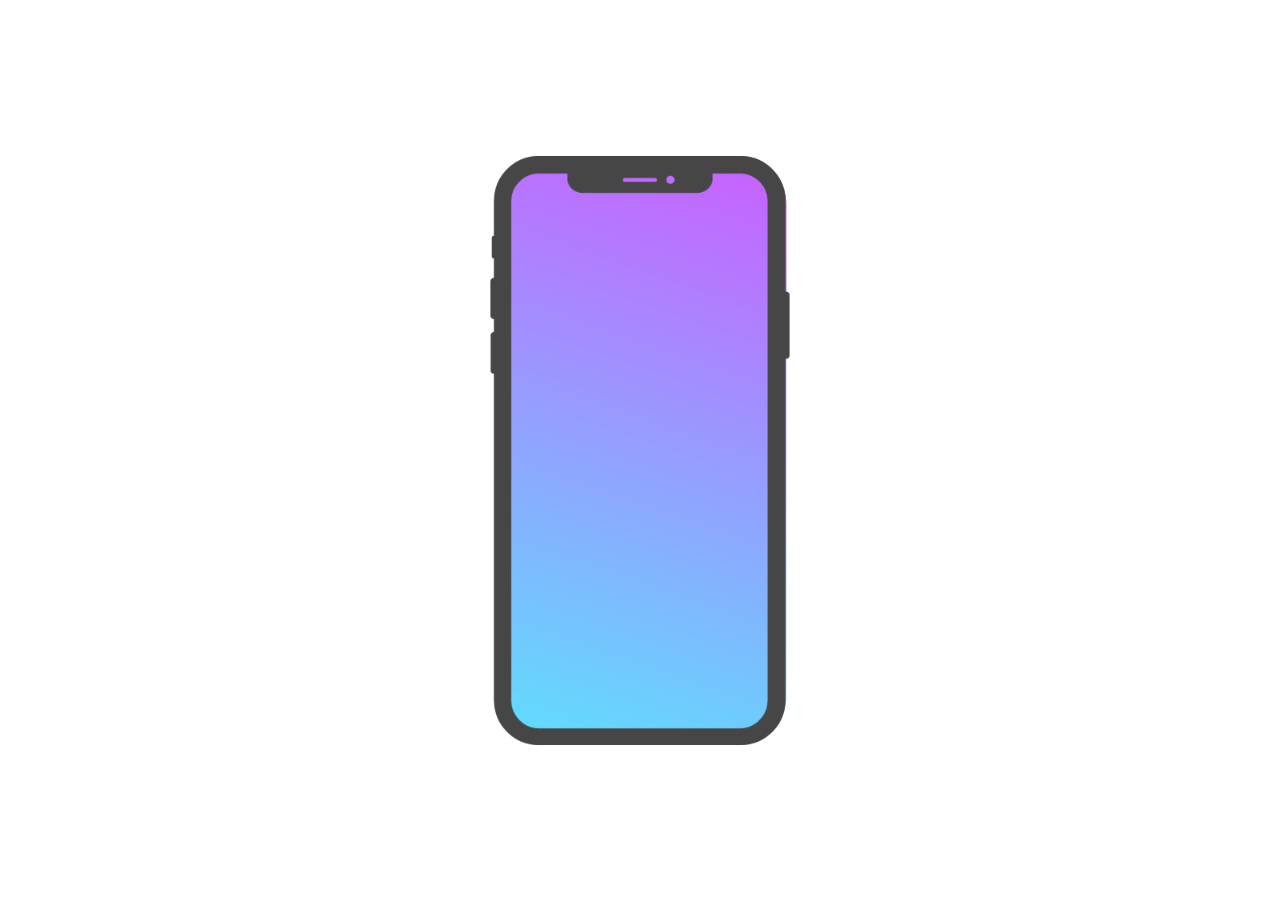
<file: mobileBankingApp/index.html>
<!DOCTYPE html>
<html lang="en">

<head>
    <meta charset="UTF-8">
    <meta http-equiv="X-UA-Compatible" content="IE=edge">
    <meta name="viewport" content="width=device-width, initial-scale=1.0">
    <title>Unity Mobile Banking App</title>
    <link rel="stylesheet" href="css/style.css">
    <link rel="icon" type="image/x-icon" href="images/bankLogo.png">
    <!-- <style>
        div#full-gradient-background {
            visibility: hidden;
        }

        #login {
            visibility: hidden;
        }

        #welcome-main-content {
            visibility: hidden;
        }

        #checking-main-content {
            visibility: hidden;
        }
    </style> -->
</head>
<!-- 
    TO DO!!!
   1. added favicon, show in class
   2. add data.json, create checking content and savings content
   3. added loadChecking function in app.js
   4. add functions for get username, password
   5. add functions for get data and populate DOM
   6. create preloader animation
   7. fix flashing content on load, possible conflict with css loading first b4 jQuery css method visibilty kicking in
   8. anticipate z-index issues, create equivalent of welcome-bottom-content for checking and use position to set top distance value
   9. add reloadWelcome function with similar gsap animation to loadwelcome, uses redChevron's submit event
   10. Add logo as SVG, copy code from other version and add animation
-->

<body>
    <div class="container">
        <!-- remove comments and add more css after completeing the restof the project -->
        <!-- <div id="preloader"></div> -->

        <!-- login starts here -->
        <section id="login">

            <svg version="1.1" id="bankLogo" xmlns="http://www.w3.org/2000/svg"
                xmlns:xlink="http://www.w3.org/1999/xlink" x="0px" y="0px" viewBox="0 0 106.9 100"
                style="enable-background:new 0 0 106.9 100;" xml:space="preserve">

                <g id="Group_8" transform="translate(-97 -228)">
                    <g id="Polygon_1" transform="translate(97 228)">
                        <path class="st1" d="M37.1,7.3h33c5.2,0,9.9,2.8,12.5,7.2l16.5,28.7c2.6,4.5,2.6,10,0,14.4L82.6,86.4c-2.6,4.5-7.4,7.2-12.5,7.2
			h-33c-5.2,0-9.9-2.8-12.5-7.2L8,57.7c-2.6-4.5-2.6-10,0-14.4l16.5-28.7C27.1,10.1,31.9,7.3,37.1,7.3z" />
                    </g>
                    <g class="st2">
                        <path class="st3" d="M133.4,273.7c-0.9,0.8-2.2,1.2-3.7,1.2c-1.6,0-2.9-0.4-3.8-1.2s-1.3-2-1.3-3.6v-7.4h2.6v7.4
			c0,0.3,0,0.6,0.1,1c0.1,0.3,0.2,0.6,0.4,0.8c0.2,0.2,0.4,0.4,0.7,0.6c0.3,0.2,0.7,0.2,1.3,0.2c0.9,0,1.6-0.2,1.9-0.6
			c0.4-0.4,0.5-1.1,0.5-2v-7.4h2.6v7.4C134.7,271.7,134.3,272.9,133.4,273.7z" />
                        <path class="st3" d="M140.4,262.7l5,8h0v-8h2.5v11.9h-2.6l-5-8h0v8h-2.5v-11.9H140.4z" />
                        <path class="st3" d="M153.6,262.7v11.9H151v-11.9H153.6z" />
                        <path class="st3" d="M155.8,264.9v-2.2h9.8v2.2H162v9.7h-2.6v-9.7H155.8z" />
                        <path class="st3" d="M166.5,262.7h2.9l2.8,4.7l2.8-4.7h2.9l-4.4,7.4v4.6h-2.6V270L166.5,262.7z" />
                    </g>
                    <g class="st2">
                        <path class="st3" d="M130.2,283c0.6,0,1.1,0,1.6,0.2c0.5,0.1,0.9,0.3,1.2,0.5c0.3,0.2,0.6,0.5,0.8,0.9c0.2,0.4,0.3,0.8,0.3,1.4
			c0,0.6-0.1,1.1-0.4,1.5s-0.7,0.7-1.2,1c0.7,0.2,1.3,0.6,1.6,1.1c0.4,0.5,0.5,1.2,0.5,1.9c0,0.6-0.1,1.1-0.4,1.6
			c-0.2,0.4-0.5,0.8-0.9,1.1c-0.4,0.3-0.8,0.5-1.4,0.6c-0.5,0.1-1,0.2-1.6,0.2h-5.8V283H130.2z M129.9,287.8c0.5,0,0.9-0.1,1.2-0.3
			c0.3-0.2,0.5-0.6,0.5-1.1c0-0.3,0-0.5-0.2-0.7c-0.1-0.2-0.2-0.3-0.4-0.4c-0.2-0.1-0.4-0.2-0.6-0.2s-0.4-0.1-0.7-0.1h-2.5v2.8
			H129.9z M130,292.9c0.3,0,0.5,0,0.7-0.1c0.2,0,0.4-0.1,0.6-0.3c0.2-0.1,0.3-0.3,0.4-0.5c0.1-0.2,0.2-0.5,0.2-0.8
			c0-0.6-0.2-1-0.5-1.3c-0.3-0.3-0.8-0.4-1.4-0.4h-2.9v3.3H130z" />
                        <path class="st3" d="M143.1,283l4.5,11.9h-2.7l-0.9-2.7h-4.5l-0.9,2.7h-2.6l4.5-11.9H143.1z M143.3,290.3l-1.5-4.4h0l-1.6,4.4
			H143.3z" />
                        <path class="st3" d="M152.1,283l5,8h0v-8h2.5v11.9h-2.6l-5-8h0v8h-2.5V283H152.1z" />
                        <path class="st3"
                            d="M165.3,283v4.9l4.7-4.9h3.3l-4.7,4.7l5.1,7.2h-3.3l-3.6-5.4l-1.5,1.5v3.8h-2.6V283H165.3z" />
                    </g>
                </g>
            </svg>
            <section id="login-form-section">
                <input type="text" name="username" id="username" placeholder="Username or Email.....">
                <input type="password" name="password" id="password" placeholder="Password.....">
                <button id="submit" type="submit">Sign On</button>
            </section>
        </section>
        <!-- login ends here -->

        <!-- welcome content starts here -->
        <section id="welcome-main-content">
            <div id="welcome-top-content">
                <div>
                    <p>Good morning,</p>
                    <p>Mathew</p>
                    <h4>Customer since 2012</h4>
                </div>
            </div>
            <div id="welcome-middle-content">
                <div id="checking">
                    <div>
                        <h3>Checking...1329</h3>
                        <p>$2,694.88</p>
                        <p>Available Balance</p>
                    </div>
                </div>
                <div id="savings">
                    <div>
                        <h3>Savings...4722</h3>
                        <p>$4,699.00</p>
                        <p>Available Balance</p>
                    </div>
                </div>
                <div id="account">
                    <a href="#" id="account-button">Open an account</a>
                </div>
                <div id="deal">
                    <p>Your Special Deal Offers
                        <img id="offer" src="images/exclamation.svg" alt="exclamation">
                    </p>
                    <div id="deal-icons">
                        <img src="images/target.png" alt="target logo">
                        <img src="images/walmart.png" alt="walmart logo">
                        <img src="images/starbucks.png" alt="starbucks logo">
                    </div>
                </div>
            </div>
            <div id="welcome-bottom-content">
                <div>
                    <div>
                        <img src="images/test/SVG/accounts.svg" alt="accounts">
                        <span>accounts</span>
                    </div>
                    <div>
                        <img src="images/test/SVG/deposit.svg" alt="deposit">
                        <span>deposit</span>
                    </div>
                    <div>
                        <img src="images/test/SVG/payments.svg" alt="payments">
                        <span>payments</span>
                    </div>
                    <div>
                        <img src="images/test/SVG/menu.svg" alt="menu">
                        <span>menu</span>
                    </div>
                </div>
            </div>
        </section>
        <!-- welcome content ends here -->

        <!-- ckecking content starts here -->
        <div id="checking-main-content">
            <div id="checking-1">
                <h3>Checking...1329</h3>
                <p>$2,694.88</p>
                <p>Available Balance</p>
                <img id="exclamation" src="images/exclamation.svg" alt="exclamation">
                <img id="left" src="images/red_left-chevron.svg" alt="left arrow">
            </div>
            <div id="checking-data">
                <div class="checking-data-divs">
                    <div>
                        <img src="images/clock.svg" alt="clock icon" class="clock">
                    </div>
                    <div>
                        <div>
                            <span>Pending</span><span>$14.99</span>
                        </div>
                        <div>
                            <h3>PURCHASE St Paul</h3>
                            <h3>CARD1329</h3>
                        </div>
                    </div>
                </div>
                <div class="checking-data-divs">
                    <div>
                        <img src="images/clock.svg" alt="clock icon" class="clock">
                    </div>
                    <div>
                        <div>
                            <span>Pending</span><span>$28.99</span>
                        </div>
                        <div>
                            <h3>PURCHASE APPLE.COM</h3>
                            <h3>CARD1329</h3>
                        </div>
                    </div>
                </div>
                <div class="checking-data-divs">
                    <div>
                        <img src="images/clock.svg" alt="clock icon" class="clock">
                    </div>
                    <div>
                        <div>
                            <span>Pending</span><span>$64.59</span>
                        </div>
                        <div>
                            <h3>PURCHASE AMAZON</h3>
                            <h3>CARD1329</h3>
                        </div>
                    </div>
                </div>
                <div class="checking-data-divs">
                    <div>
                        <img src="images/clock.svg" alt="clock icon" class="clock">
                    </div>
                    <div>
                        <div>
                            <span>02/17/22</span><span>$154.99</span>
                        </div>
                        <div>
                            <h3>PURCHASE TARGET MN</h3>
                            <h3>CARD1329</h3>
                        </div>
                    </div>
                </div>
                <div class="checking-data-divs">
                    <div>
                        <img src="images/clock.svg" alt="clock icon" class="clock">
                    </div>
                    <div>
                        <div>
                            <span>02/13/22</span><span>$154.99</span>
                        </div>
                        <div>
                            <h3>PURCHASE Car Wash</h3>
                            <h3>CARD1329</h3>
                        </div>
                    </div>
                </div>
                <div class="checking-data-divs">
                    <p id="checking-data-divs-6-p">
                        Show more transactions
                    </p>
                </div>
            </div>
            <div id="checking-bottom-content">
                <div>
                    <div>
                        <img src="images/test/SVG/accounts.svg" alt="accounts">
                        <span>accounts</span>
                    </div>
                    <div>
                        <img src="images/test/SVG/deposit.svg" alt="deposit">
                        <span>deposit</span>
                    </div>
                    <div>
                        <img src="images/test/SVG/payments.svg" alt="payments">
                        <span>payments</span>
                    </div>
                    <div>
                        <img src="images/test/SVG/menu.svg" alt="menu">
                        <span>menu</span>
                    </div>
                </div>
            </div>
        </div>
        <!-- checking content ends here -->

        <!-- background content starts here -->
        <div id="template"></div>
        <section id="wrapper-content">
            <div id="top-background-gradient"></div>
            <div id="bottom-white-background"></div>
            <div id="full-gradient-background"></div>
        </section>
    </div>
    <script src="https://ajax.googleapis.com/ajax/libs/jquery/3.6.3/jquery.min.js"></script>
    <script>
        window.jQuery || document.write('<script src="js/jquery-3.6.3.min.js"><\/script>')
    </script>
    <script src="https://cdnjs.cloudflare.com/ajax/libs/gsap/3.11.5/gsap.min.js"></script>
    <script src="js/GSDevTools.min.js"></script>
    <script src="js/DrawSVGPlugin.js"></script>
    <script src="js/app.js"></script>
</body>

</html>
</file>
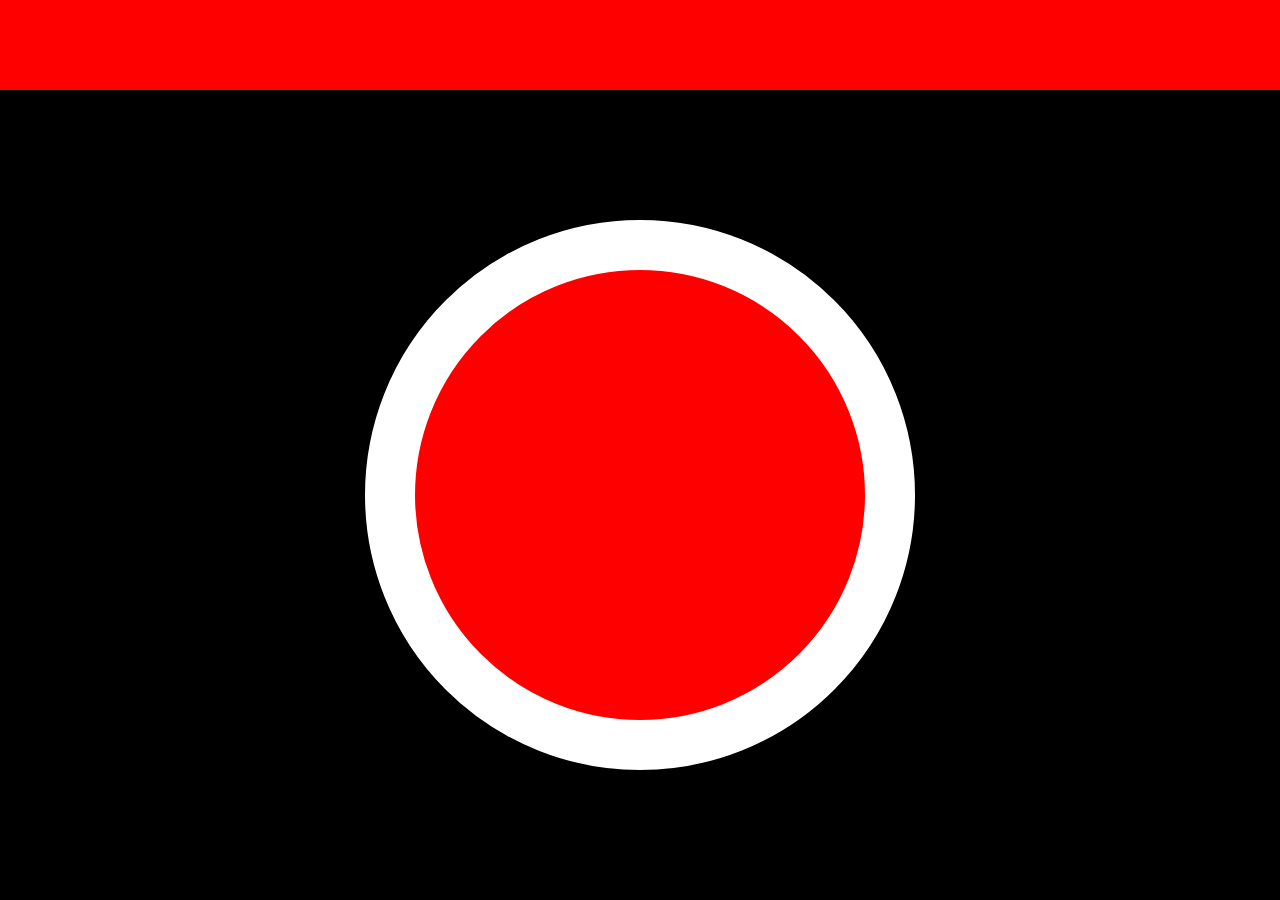
<file: week1/index.html>
<!DOCTYPE html>
<html lang="en">
<head>
    <meta charset="UTF-8">
    <meta http-equiv="X-UA-Compatible" content="IE=edge">
    <meta name="viewport" content="width=device-width, initial-scale=1.0">
    <title>WEBD 1127 Week 1</title>
    <link rel="stylesheet" href="css/style.css">
</head>
<body>
    <div id="container">
        <section>
            <!-- <svg width="600" height="600"> -->
            <!-- removed tp demonstrate that these attribute properties can be applied as css -->
            <svg>
                <!-- <circle id="circ" cx="300" cy="300" r="300" stroke="white" stroke-width="50" fill="red"/> -->
                <!-- removed tp demonstrate that these attribute properties can be applied as css -->
                <circle id="circ" cx="300" cy="300" r="250"/>
            </svg>
        </section>
    </div>
</body>
</html>
</file>
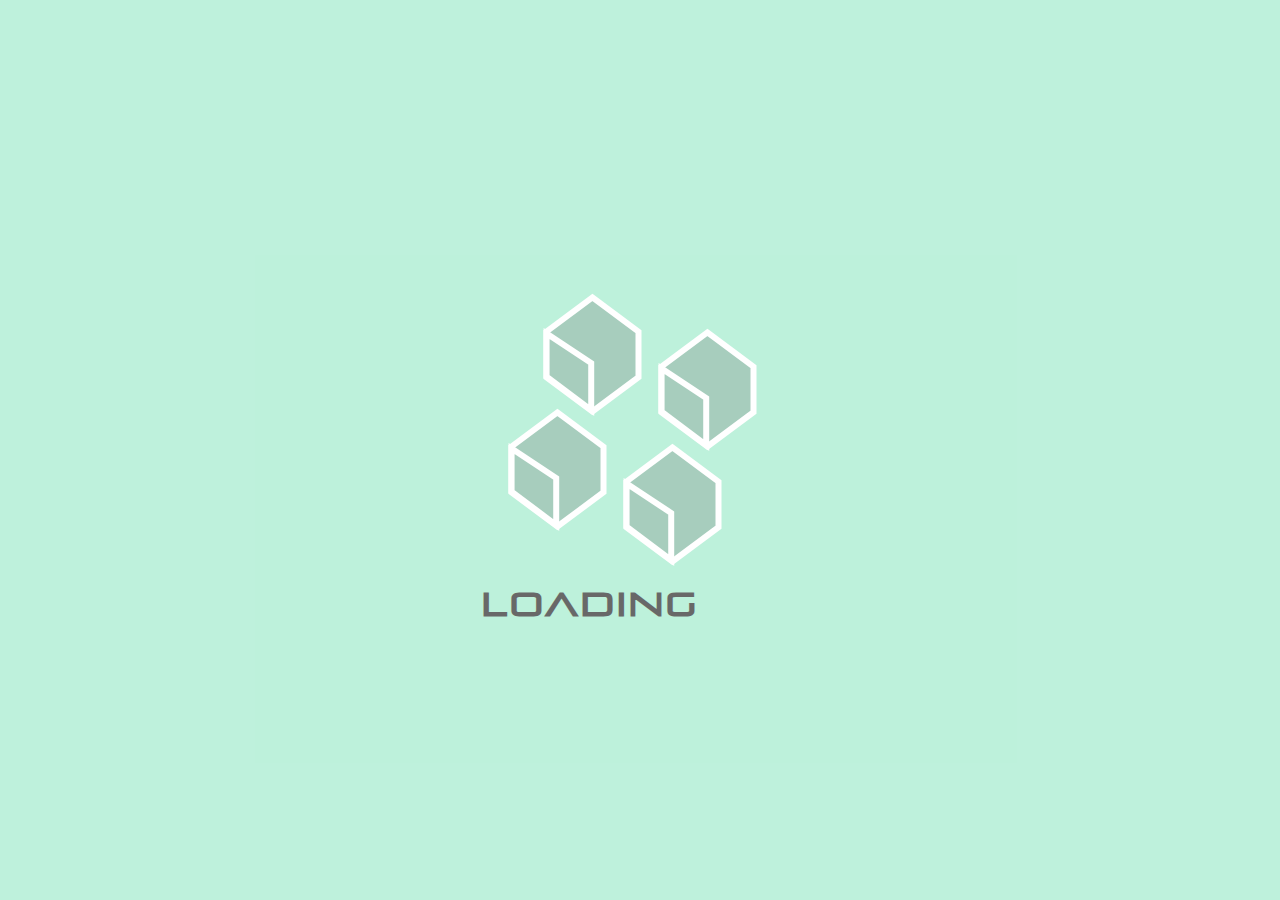
<file: week10/index.html>
<!DOCTYPE html>
<html lang="en">
<head>
    <meta charset="UTF-8">
    <meta http-equiv="X-UA-Compatible" content="IE=edge">
    <meta name="viewport" content="width=device-width, initial-scale=1.0">
    <title>SVG-BOX</title>
    <link rel="stylesheet" href="css/style.css">
</head>
<body>
    <div class="container loading">
        <section id="loading">
            <svg viewBox="0 0 100 100">
                <g id="demoBox-a">
                    <path id="Path_1" data-name="Path 1" d="M141.138,90.814,156.5,102.235v15.184l-15.358,11.421L125.78,117.419V102.235Z" transform="translate(-116 -83)"   />
                    <path id="Path_2" data-name="Path 2" d="M125.78,106.716l14.877,9.82v15.681l-14.877-11.15Z" transform="translate(-115.919 -86.866)" />
                    <animateTransform 
                     attributeName="transform"
                     attributeType="XML"
                     type="translate"
                     from="0 0"
                     to="50 0"
                     begin="0"
                     dur="3s"
                     repeatCount="indefinite"
                    />
                </g>
                <g id="demoBox-b">
                    <path id="Path_1" data-name="Path 1" d="M141.138,90.814,156.5,102.235v15.184l-15.358,11.421L125.78,117.419V102.235Z" transform="translate(-116 -83)"   />
                    <path id="Path_2" data-name="Path 2" d="M125.78,106.716l14.877,9.82v15.681l-14.877-11.15Z" transform="translate(-115.919 -86.866)" />
                    <animateTransform 
                     attributeName="transform"
                     attributeType="XML"
                     type="translate"
                     from="50 50"
                     to="0 50 "
                     begin="0"
                     dur="3s"
                     repeatCount="indefinite"
                    />
                </g>
                <g id="demoBox-c">
                    <path id="Path_1" data-name="Path 1" d="M141.138,90.814,156.5,102.235v15.184l-15.358,11.421L125.78,117.419V102.235Z" transform="translate(-116 -83)"   />
                    <path id="Path_2" data-name="Path 2" d="M125.78,106.716l14.877,9.82v15.681l-14.877-11.15Z" transform="translate(-115.919 -86.866)" />
                    <animateTransform 
                     attributeName="transform"
                     attributeType="XML"
                     type="translate"
                     from="0 50"
                     to="0 0 "
                     begin="0"
                     dur="3s"
                     repeatCount="indefinite"
                    />
                </g>
                <g id="demoBox-d">
                    <path id="Path_1" data-name="Path 1" d="M141.138,90.814,156.5,102.235v15.184l-15.358,11.421L125.78,117.419V102.235Z" transform="translate(-116 -83)"   />
                    <path id="Path_2" data-name="Path 2" d="M125.78,106.716l14.877,9.82v15.681l-14.877-11.15Z" transform="translate(-115.919 -86.866)" />
                    <animateTransform 
                     attributeName="transform"
                     attributeType="XML"
                     type="translate"
                     from="50 0"
                     to="50 50"
                     begin="0"
                     dur="3s"
                     repeatCount="indefinite"
                    />
                </g>
                </svg>
                <h1 style="text-align: center;">Loading
                <span id="span1">.</span>
                <span id="span2">.</span>
                <span id="span3">.</span>
                </h1>
        </section>
    </div>
    <div class="container content">
        <h1>
            <span>d</span> 
            <span>e</span> 
            <span>s</span> 
            <span>i</span> 
            <span>g</span> 
            <span>n</span> 
            <span>k</span> 
            <span>r</span> 
            <span>a</span> 
            <span>f</span> 
            <span>t</span> 
        </h1>
    </div>
    <script src="https://cdnjs.cloudflare.com/ajax/libs/gsap/3.11.5/gsap.min.js"></script>
    <script> 
        let body = document.querySelector("body");
        let content = document.querySelector(".content");
        let loading = document.querySelector(".loading");
        let titleSpans = document.querySelectorAll(".content > h1 > span");
  
        function preloader() {
            let tl = gsap.timeline(); 
            tl.fromTo(loading, {opacity: 0 }, {opacity: 1, duration: 2});
            tl.fromTo(content, {opacity: 0},{opacity: 1, duration: 2},"+=2");
            tl.from(titleSpans, {y: -100, x: 50, opacity: 0,duration: 0.5, stagger: 0.3, ease: "bounce.out"})
        }
        preloader();
        console.log(titleSpans.length);
    </script> 
</body>
</html>
</file>
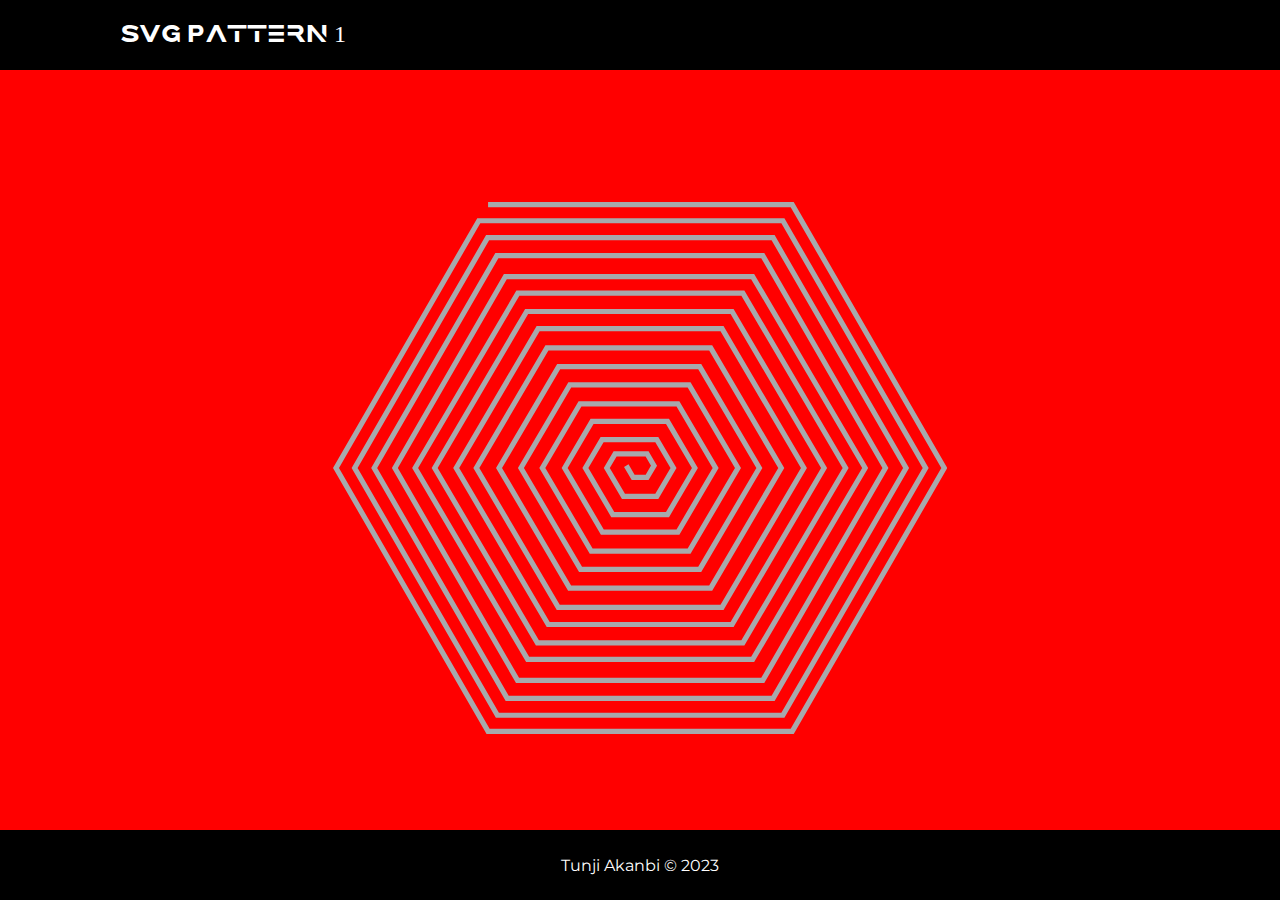
<file: week3/index.html>
<!DOCTYPE html>
<html lang="en">

<head>
    <meta charset="UTF-8">
    <meta http-equiv="X-UA-Compatible" content="IE=edge">
    <meta name="viewport" content="width=device-width, initial-scale=1.0">
    <title>SVG Pattern 1</title>

    <link rel="stylesheet" href="css/style.css">
    <link rel="icon" type="image/x-icon" href="./favicon.ico">
</head>

<body>
    <div id="container">
        <header><span>SVG Pattern 1</span></header>
        <section>
        <?xml version="1.0" encoding="UTF-8"?>
        <svg xmlns="http://www.w3.org/2000/svg" viewBox="0 0 471.7 408.5">
            <g id="Layer_1" data-name="Layer 1">
                <polyline class="greyLine"
                    points="119.08 2 352.62 2 469.39 204.25 352.62 406.5 119.08 406.5 2.31 204.25 111.93 14.38 345.47 14.38 455.09 204.25 345.47 394.12 126.23 394.12 16.61 204.25 118.71 27.4 337.95 27.4 440.05 204.25 337.95 381.1 133.74 381.1 31.64 204.25 125.81 41.15 330.02 41.15 424.18 204.25 330.02 367.35 141.68 367.35 47.51 204.25 132.38 57.25 322.24 57.25 408.63 204.25 322.24 351.25 149.46 351.25 63.07 204.25 141.95 70.02 314.73 70.02 393.62 204.25 314.73 338.48 156.96 338.48 78.08 204.25 148.69 84.09 306.46 84.09 377.08 204.25 306.46 324.41 165.23 324.41 94.62 204.25 157.5 97.25 298.73 97.25 361.61 204.25 298.73 311.25 172.96 311.25 110.08 204.25 164.26 112.07 290.02 112.07 344.2 204.25 290.02 296.43 181.67 296.43 127.5 204.25 173.27 126.37 281.61 126.37 327.38 204.25 281.61 282.13 190.08 282.13 144.31 204.25 181.87 140.35 273.4 140.35 310.96 204.25 273.4 268.15 198.29 268.15 160.74 204.25 189.72 154.94 264.83 154.94 293.8 204.25 264.83 253.56 206.87 253.56 177.89 204.25 198.91 168.49 256.87 168.49 277.88 204.25 256.87 240.01 214.83 240.01 193.81 204.25 206.62 182.46 248.65 182.46 261.46 204.25 248.65 226.04 223.04 226.04 210.24 204.25 216.61 193.4 241.17 193.4 246.5 202.46 241.17 211.52 230.52 211.52 225.2 202.46" />
            </g>
            <g id="Layer_2" data-name="Layer 2">
                <polyline class="blackLine"
                    points="119.08 2 352.62 2 469.39 204.25 352.62 406.5 119.08 406.5 2.31 204.25 111.93 14.38 345.47 14.38 455.09 204.25 345.47 394.12 126.23 394.12 16.61 204.25 118.71 27.4 337.95 27.4 440.05 204.25 337.95 381.1 133.74 381.1 31.64 204.25 125.81 41.15 330.02 41.15 424.18 204.25 330.02 367.35 141.68 367.35 47.51 204.25 132.38 57.25 322.24 57.25 408.63 204.25 322.24 351.25 149.46 351.25 63.07 204.25 141.95 70.02 314.73 70.02 393.62 204.25 314.73 338.48 156.96 338.48 78.08 204.25 148.69 84.09 306.46 84.09 377.08 204.25 306.46 324.41 165.23 324.41 94.62 204.25 157.5 97.25 298.73 97.25 361.61 204.25 298.73 311.25 172.96 311.25 110.08 204.25 164.26 112.07 290.02 112.07 344.2 204.25 290.02 296.43 181.67 296.43 127.5 204.25 173.27 126.37 281.61 126.37 327.38 204.25 281.61 282.13 190.08 282.13 144.31 204.25 181.87 140.35 273.4 140.35 310.96 204.25 273.4 268.15 198.29 268.15 160.74 204.25 189.72 154.94 264.83 154.94 293.8 204.25 264.83 253.56 206.87 253.56 177.89 204.25 198.91 168.49 256.87 168.49 277.88 204.25 256.87 240.01 214.83 240.01 193.81 204.25 206.62 182.46 248.65 182.46 261.46 204.25 248.65 226.04 223.04 226.04 210.24 204.25 216.61 193.4 241.17 193.4 246.5 202.46 241.17 211.52 230.52 211.52 225.2 202.46" />
            </g>
        </svg>
    </section>
        <footer>Tunji Akanbi &copy; 2023</footer>
    </div>
</body>

</html>
</file>
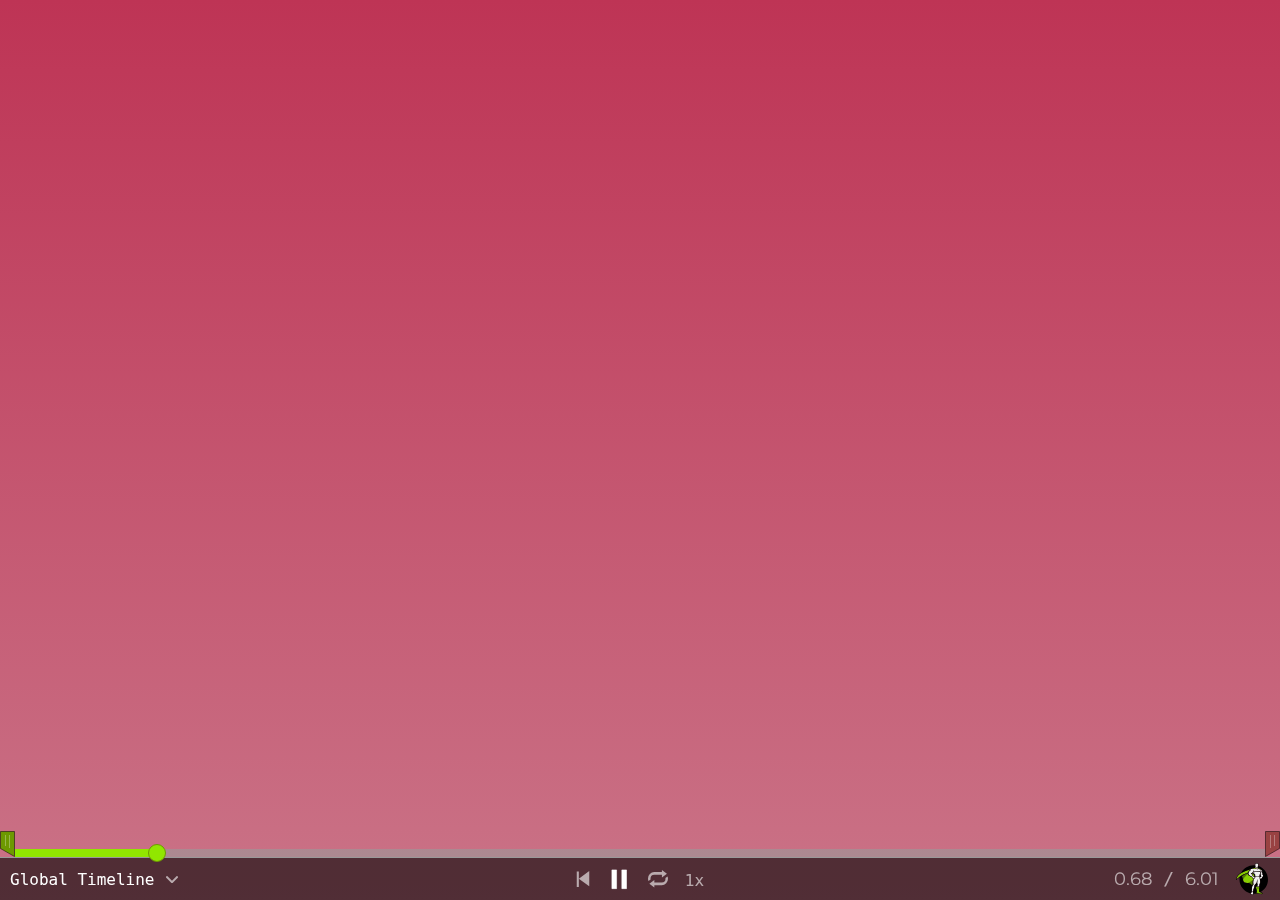
<file: week5/index.html>
<!DOCTYPE html>
<html lang="en">

<head>
    <meta charset="UTF-8">
    <meta http-equiv="X-UA-Compatible" content="IE=edge">
    <meta name="viewport" content="width=device-width, initial-scale=1.0">
    <title>Week 5 GSAP, DRAWSVG</title>
    <link rel="stylesheet" href="css/style.css">
</head>

<body>
    <div id="container">
        <svg id="mySVG" viewBox="0 0 226 226">

            <circle id="circle" cx="113" cy="113" r="100" />
            <g id="letters">
                <path id="s" class="letters"
                    d="M19.48,127.82l17.89-1.12c.39,2.91,1.18,5.12,2.37,6.64,1.94,2.46,4.71,3.7,8.3,3.7,2.68,0,4.75-.63,6.21-1.89,1.45-1.26,2.18-2.72,2.18-4.38s-.69-2.99-2.08-4.23c-1.38-1.25-4.59-2.42-9.63-3.53-8.25-1.85-14.13-4.32-17.65-7.39-3.54-3.07-5.31-6.99-5.31-11.75,0-3.13,.91-6.08,2.72-8.86,1.81-2.78,4.54-4.97,8.18-6.56,3.64-1.59,8.63-2.39,14.97-2.39,7.78,0,13.71,1.45,17.79,4.34,4.08,2.89,6.51,7.49,7.29,13.8l-17.73,1.04c-.47-2.74-1.46-4.73-2.97-5.98-1.51-1.25-3.59-1.87-6.25-1.87-2.19,0-3.83,.46-4.94,1.39-1.11,.93-1.66,2.05-1.66,3.38,0,.97,.46,1.84,1.37,2.62,.89,.8,2.99,1.55,6.31,2.24,8.22,1.77,14.11,3.56,17.67,5.38,3.56,1.81,6.14,4.06,7.76,6.75,1.62,2.69,2.43,5.69,2.43,9.01,0,3.9-1.08,7.5-3.24,10.79-2.16,3.29-5.18,5.79-9.05,7.49-3.88,1.7-8.76,2.55-14.66,2.55-10.35,0-17.52-1.99-21.51-5.98-3.99-3.99-6.24-9.05-6.77-15.2Z" />
                <path id="v" class="letters"
                    d="M78.19,87.09h19.66l13.7,43.8,13.52-43.8h19.09l-22.6,60.86h-20.39l-22.99-60.86Z" />
                <path id="g" class="letters"
                    d="M178,125.91v-12.66h29.06v25.95c-5.56,3.79-10.48,6.37-14.76,7.74s-9.35,2.06-15.22,2.06c-7.22,0-13.11-1.23-17.67-3.7-4.55-2.46-8.08-6.13-10.59-11-2.51-4.87-3.76-10.46-3.76-16.77,0-6.64,1.37-12.42,4.11-17.33s6.75-8.64,12.04-11.19c4.12-1.97,9.67-2.95,16.65-2.95s11.76,.61,15.09,1.83c3.33,1.22,6.1,3.11,8.3,5.67,2.2,2.56,3.85,5.81,4.96,9.74l-18.14,3.24c-.75-2.3-2.01-4.05-3.8-5.27-1.79-1.22-4.06-1.83-6.83-1.83-4.12,0-7.41,1.43-9.86,4.3s-3.67,7.4-3.67,13.6c0,6.59,1.24,11.29,3.72,14.12,2.48,2.82,5.93,4.24,10.36,4.24,2.1,0,4.11-.3,6.02-.91,1.91-.61,4.1-1.65,6.56-3.11v-5.73h-12.58Z" />
            </g>

        </svg>
    </div>
    <script src="https://code.jquery.com/jquery-3.6.3.min.js"
        integrity="sha256-pvPw+upLPUjgMXY0G+8O0xUf+/Im1MZjXxxgOcBQBXU=" crossorigin="anonymous"></script>
    <script>
        window.jQuery || document.write('<script src="js/jquery-3.6.3.min.js"><\/script>');
    </script>
    <script src="js/gsap.min.js"></script>
    <script src="js/DrawSVGPlugin.js"></script>
    <script src="js/GSDevTools.min.js"></script>
    <script src="js/script.js"></script>
</body>

</html>
</file>
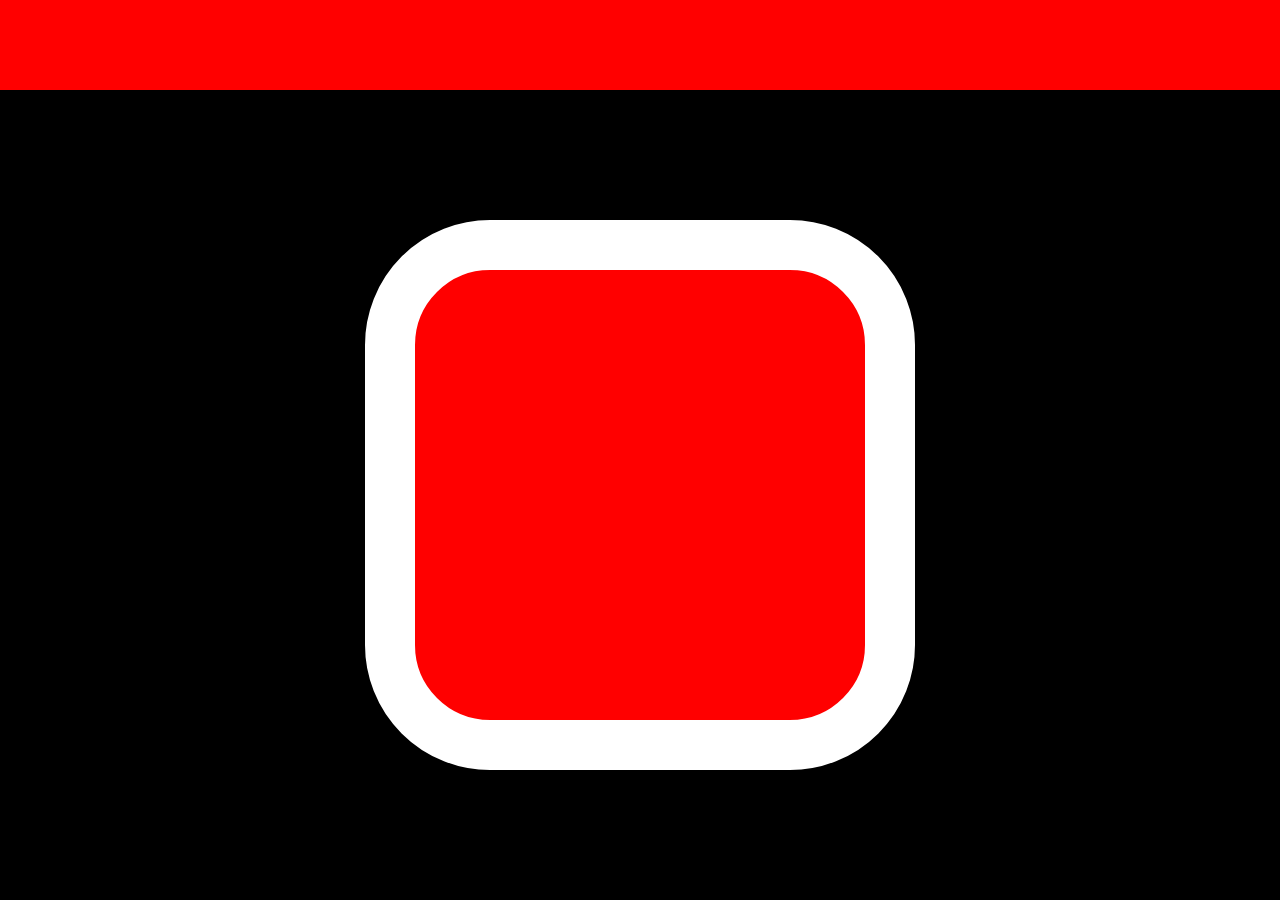
<file: week1/index2.html>
<!DOCTYPE html>
<html lang="en">
<head>
    <meta charset="UTF-8">
    <meta http-equiv="X-UA-Compatible" content="IE=edge">
    <meta name="viewport" content="width=device-width, initial-scale=1.0">
    <title>WEBD 1127 Week 1</title>
    <link rel="stylesheet" href="css/style.css">
</head>
<body>
    <div id="container">
        <section>
            <!-- <svg width="600" height="600"> -->
            <!-- removed tp demonstrate that these attribute properties can be applied as css -->
            <svg>
                <!-- <circle id="circ" cx="300" cy="300" r="300" stroke="white" stroke-width="50" fill="red"/> -->
                <!-- removed tp demonstrate that these attribute properties can be applied as css -->
                <rect id="rect" width="500" height="500" x="50" y="50" rx="100" ry="100"/>
               
            </svg>
            
        </section>
    </div>
</body>
</html>
</file>
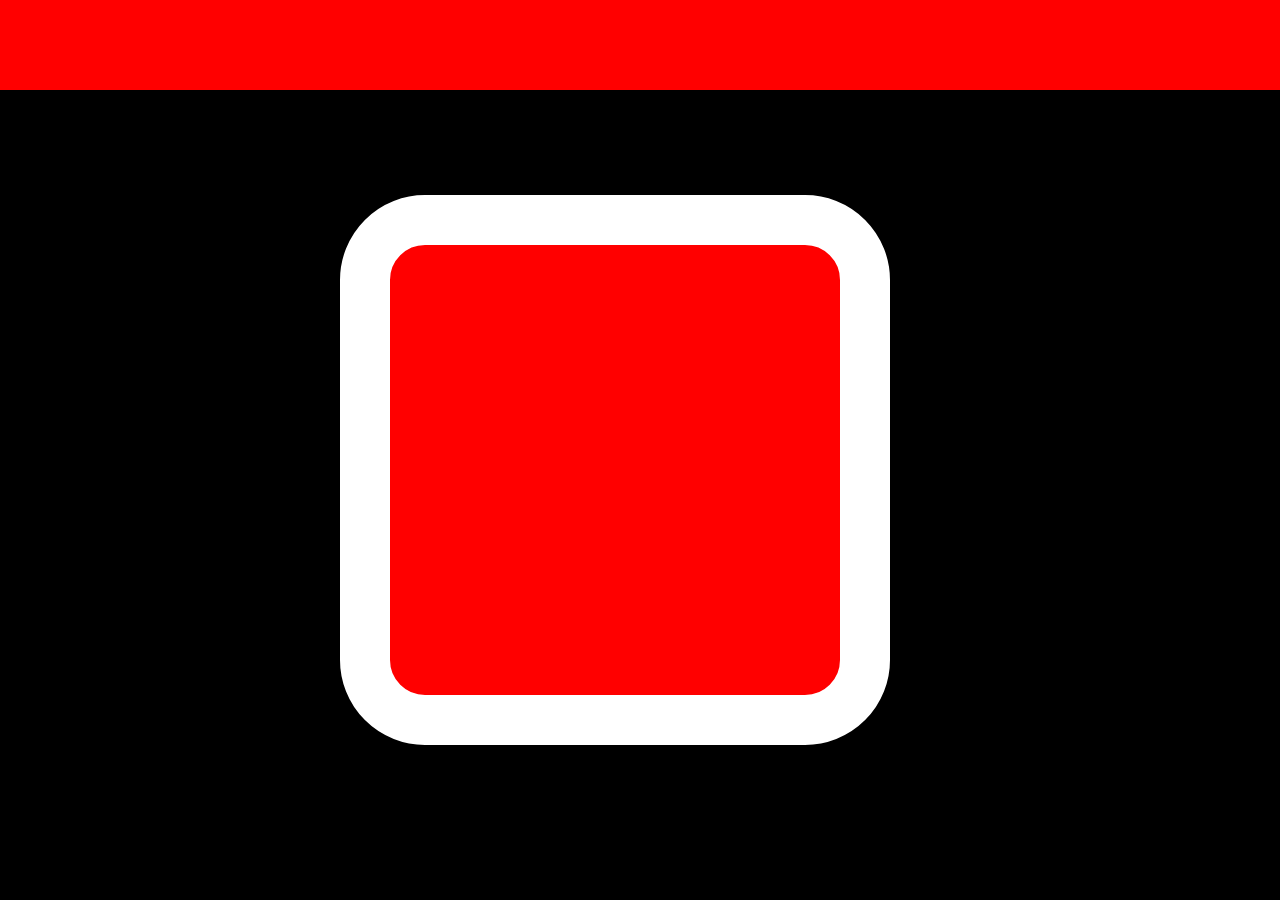
<file: week1/index3.html>
<!DOCTYPE html>
<html lang="en">

<head>
    <meta charset="UTF-8">
    <meta http-equiv="X-UA-Compatible" content="IE=edge">
    <meta name="viewport" content="width=device-width, initial-scale=1.0">
    <title>WEBD 1127 Week 1</title>
    <link rel="stylesheet" href="css/style.css">
</head>

<body>
    <div id="container">
        <section>
            <svg>
                <rect id="rect" class="cls-1" x="25" y="25" width="500" height="500" rx="60" ry="60" />
            </svg>
        </section>
    </div>
</body>

</html>
</file>
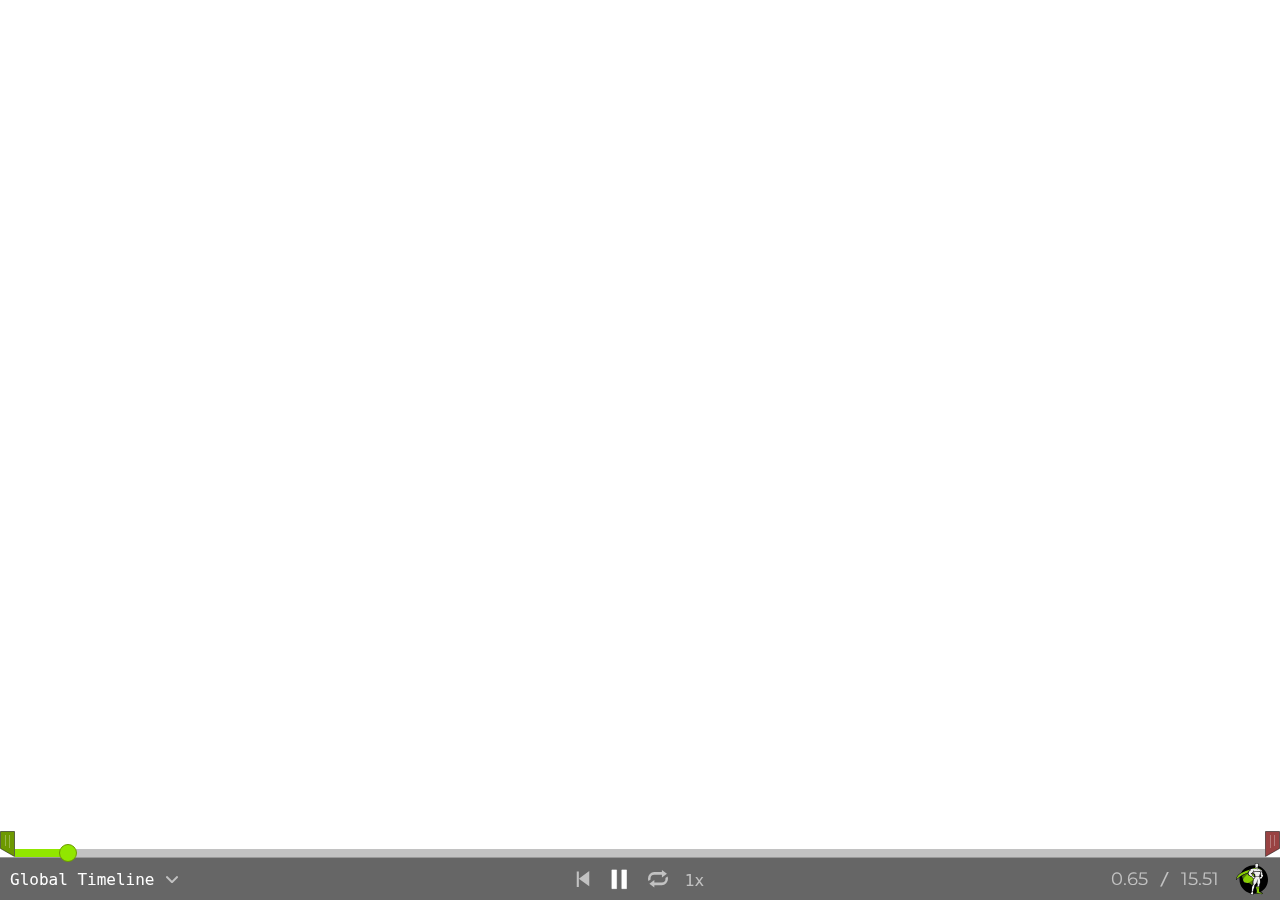
<file: week5/index2.html>
<!DOCTYPE html>
<html lang="en">

<head>
    <meta charset="UTF-8">
    <meta http-equiv="X-UA-Compatible" content="IE=edge">
    <meta name="viewport" content="width=device-width, initial-scale=1.0">
    <title>Week 5 GSAP, Spirograph</title>
    <link rel="stylesheet" href="css/style.css">
    <style>
        #container {
            background-color: #FFF;
            background-image: none;
        }
    </style>
</head>

<body>
    <div id="container">
        <?xml version="1.0" encoding="UTF-8"?>
<svg id="spirograph" xmlns="http://www.w3.org/2000/svg" viewBox="0 0 437.72 437.72">
  <defs>
    <style>

    </style>
  </defs>
  <g class="cls-23">
    <g id="Layer_1" data-name="Layer 1">
      <g>
        <path class="myPaths cls-1" d="M218.86,0c-23.94,21.85-40.07,62.66-40.07,109.43s16.12,87.58,40.07,109.43c23.94-21.85,40.07-62.66,40.07-109.43S242.81,21.85,218.86,0Z"/>
        <path class="myPaths cls-1" d="M180.86,3.33c-19.79,25.68-28.58,68.67-20.45,114.73,8.12,46.06,31.08,83.45,58.46,100.81,19.79-25.68,28.58-68.67,20.45-114.73-8.12-46.06-31.08-83.45-58.46-100.81Z"/>
        <path class="myPaths cls-2" d="M144.01,13.2c-15.03,28.73-16.22,72.58-.22,116.53,16,43.95,45.1,76.78,75.08,89.13,15.03-28.73,16.22-72.58,.22-116.53-16-43.95-45.1-76.78-75.08-89.13Z"/>
        <path class="myPaths cls-6" d="M109.43,29.32c-9.81,30.9-3.37,74.3,20.02,114.8,23.39,40.5,57.75,67.78,89.41,74.74,9.81-30.9,3.37-74.3-20.02-114.8-23.39-40.5-57.75-67.78-89.41-74.74Z"/>
        <path class="myPaths cls-5" d="M78.18,51.2c-4.29,32.13,9.59,73.75,39.65,109.58,30.06,35.83,68.64,56.73,101.03,58.08,4.29-32.13-9.59-73.75-39.65-109.58-30.06-35.83-68.64-56.72-101.03-58.08Z"/>
        <path class="myPaths cls-3" d="M51.2,78.18c1.35,32.39,22.25,70.97,58.08,101.03,35.83,30.06,77.45,43.94,109.58,39.65-1.35-32.39-22.25-70.97-58.08-101.03-35.83-30.06-77.45-43.94-109.58-39.65Z"/>
        <path class="myPaths cls-11" d="M29.32,109.43c6.95,31.66,34.23,66.03,74.74,89.41,40.5,23.39,83.9,29.83,114.8,20.02-6.95-31.66-34.23-66.03-74.74-89.41-40.5-23.39-83.9-29.83-114.8-20.02Z"/>
        <path class="myPaths cls-4" d="M13.2,144.01c12.35,29.97,45.18,59.08,89.13,75.08,43.95,16,87.81,14.8,116.53-.22-12.35-29.97-45.18-59.08-89.13-75.08-43.95-16-87.81-14.8-116.53,.22Z"/>
        <path class="myPaths cls-22" d="M3.33,180.86c17.36,27.38,54.75,50.34,100.81,58.46,46.06,8.12,89.05-.67,114.73-20.45-17.36-27.38-54.75-50.34-100.81-58.46-46.06-8.12-89.05,.67-114.73,20.45Z"/>
        <path class="myPaths cls-9" d="M0,218.86c21.85,23.94,62.66,40.07,109.43,40.07,46.77,0,87.58-16.12,109.43-40.07-21.85-23.94-62.66-40.07-109.43-40.07-46.77,0-87.58,16.12-109.43,40.07Z"/>
        <path class="myPaths cls-8" d="M3.33,256.87c25.68,19.79,68.67,28.58,114.73,20.45,46.06-8.12,83.45-31.08,100.81-58.46-25.68-19.79-68.67-28.58-114.73-20.45-46.06,8.12-83.45,31.08-100.81,58.46Z"/>
        <path class="myPaths cls-10" d="M13.2,293.72c28.73,15.03,72.58,16.22,116.53,.22,43.95-16,76.78-45.1,89.13-75.08-28.73-15.03-72.58-16.22-116.53-.22-43.95,16-76.78,45.1-89.13,75.08Z"/>
        <path class="myPaths cls-20" d="M29.32,328.29c30.9,9.81,74.3,3.37,114.8-20.02,40.5-23.39,67.78-57.75,74.74-89.41-30.9-9.81-74.3-3.37-114.8,20.02-40.5,23.39-67.78,57.75-74.74,89.41Z"/>
        <path class="myPaths cls-16" d="M51.2,359.54c32.13,4.29,73.75-9.59,109.58-39.65s56.73-68.64,58.08-101.03c-32.13-4.29-73.75,9.59-109.58,39.65-35.83,30.06-56.72,68.64-58.08,101.03Z"/>
        <path class="myPaths cls-19" d="M78.18,386.52c32.39-1.35,70.97-22.25,101.03-58.08,30.06-35.83,43.94-77.45,39.65-109.58-32.39,1.35-70.97,22.25-101.03,58.08-30.06,35.83-43.94,77.45-39.65,109.58Z"/>
        <path class="myPaths cls-17" d="M109.43,408.4c31.66-6.95,66.03-34.23,89.41-74.74,23.39-40.5,29.83-83.9,20.02-114.8-31.66,6.95-66.03,34.23-89.41,74.74-23.39,40.5-29.83,83.9-20.02,114.8Z"/>
        <path class="myPaths cls-12" d="M144.01,424.53c29.97-12.35,59.08-45.18,75.08-89.13,16-43.95,14.8-87.81-.22-116.53-29.97,12.35-59.08,45.18-75.08,89.13-16,43.95-14.8,87.81,.22,116.53Z"/>
        <path class="myPaths cls-18" d="M180.86,434.4c27.38-17.36,50.34-54.75,58.46-100.81,8.12-46.06-.67-89.05-20.45-114.73-27.38,17.36-50.34,54.75-58.46,100.81-8.12,46.06,.67,89.05,20.45,114.73Z"/>
        <path class="myPaths cls-14" d="M218.86,437.72c23.94-21.85,40.07-62.66,40.07-109.43,0-46.77-16.12-87.58-40.07-109.43-23.94,21.85-40.07,62.66-40.07,109.43,0,46.77,16.12,87.58,40.07,109.43Z"/>
        <path class="myPaths cls-13" d="M256.87,434.4c19.79-25.68,28.58-68.67,20.45-114.73-8.12-46.06-31.08-83.45-58.46-100.81-19.79,25.68-28.58,68.67-20.45,114.73,8.12,46.06,31.08,83.45,58.46,100.81Z"/>
        <path class="myPaths cls-15" d="M293.72,424.53c15.03-28.73,16.22-72.58,.22-116.53-16-43.95-45.1-76.78-75.08-89.13-15.03,28.73-16.22,72.58-.22,116.53,16,43.95,45.1,76.78,75.08,89.13Z"/>
        <path class="myPaths cls-7" d="M328.29,408.4c9.81-30.9,3.37-74.3-20.02-114.8-23.39-40.5-57.75-67.78-89.41-74.74-9.81,30.9-3.37,74.3,20.02,114.8,23.39,40.5,57.75,67.78,89.41,74.74Z"/>
        <path class="myPaths cls-21" d="M359.54,386.52c4.29-32.13-9.59-73.75-39.65-109.58-30.06-35.83-68.64-56.73-101.03-58.08-4.29,32.13,9.59,73.75,39.65,109.58,30.06,35.83,68.64,56.72,101.03,58.08Z"/>
        <path class="myPaths cls-1" d="M386.52,359.54c-1.35-32.39-22.25-70.97-58.08-101.03-35.83-30.06-77.45-43.94-109.58-39.65,1.35,32.39,22.25,70.97,58.08,101.03,35.83,30.06,77.45,43.94,109.58,39.65Z"/>
        <path class="myPaths cls-2" d="M408.4,328.29c-6.95-31.66-34.23-66.03-74.74-89.41-40.5-23.39-83.9-29.83-114.8-20.02,6.95,31.66,34.23,66.03,74.74,89.41,40.5,23.39,83.9,29.83,114.8,20.02Z"/>
        <path class="myPaths cls-6" d="M424.53,293.72c-12.35-29.97-45.18-59.08-89.13-75.08-43.95-16-87.81-14.8-116.53,.22,12.35,29.97,45.18,59.08,89.13,75.08,43.95,16,87.81,14.8,116.53-.22Z"/>
        <path class="myPaths cls-5" d="M434.4,256.87c-17.36-27.38-54.75-50.34-100.81-58.46-46.06-8.12-89.05,.67-114.73,20.45,17.36,27.38,54.75,50.34,100.81,58.46,46.06,8.12,89.05-.67,114.73-20.45Z"/>
        <path class="myPaths cls-3" d="M437.72,218.86c-21.85-23.94-62.66-40.07-109.43-40.07s-87.58,16.12-109.43,40.07c21.85,23.94,62.66,40.07,109.43,40.07,46.77,0,87.58-16.12,109.43-40.07Z"/>
        <path class="myPaths cls-11" d="M434.4,180.86c-25.68-19.79-68.67-28.58-114.73-20.45-46.06,8.12-83.45,31.08-100.81,58.46,25.68,19.79,68.67,28.58,114.73,20.45,46.06-8.12,83.45-31.08,100.81-58.46Z"/>
        <path class="myPaths cls-3" d="M424.53,144.01c-28.73-15.03-72.58-16.22-116.53-.22-43.95,16-76.78,45.1-89.13,75.08,28.73,15.03,72.58,16.22,116.53,.22,43.95-16,76.78-45.1,89.13-75.08Z"/>
        <path class="myPaths cls-5" d="M408.4,109.43c-30.9-9.81-74.3-3.37-114.8,20.02-40.5,23.39-67.78,57.75-74.74,89.41,30.9,9.81,74.3,3.37,114.8-20.02,40.5-23.39,67.78-57.75,74.74-89.41Z"/>
        <path class="myPaths cls-6" d="M386.52,78.18c-32.13-4.29-73.75,9.59-109.58,39.65-35.83,30.06-56.73,68.64-58.08,101.03,32.13,4.29,73.75-9.59,109.58-39.65,35.83-30.06,56.72-68.64,58.08-101.03Z"/>
        <path class="myPaths cls-2" d="M359.54,51.2c-32.39,1.35-70.97,22.25-101.03,58.08-30.06,35.83-43.94,77.45-39.65,109.58,32.39-1.35,70.97-22.25,101.03-58.08,30.06-35.83,43.94-77.45,39.65-109.58Z"/>
        <path class="myPaths cls-21" d="M328.29,29.32c-31.66,6.95-66.03,34.23-89.41,74.74-23.39,40.5-29.83,83.9-20.02,114.8,31.66-6.95,66.03-34.23,89.41-74.74,23.39-40.5,29.83-83.9,20.02-114.8Z"/>
        <path class="myPaths cls-7" d="M293.72,13.2c-29.97,12.35-59.08,45.18-75.08,89.13-16,43.95-14.8,87.81,.22,116.53,29.97-12.35,59.08-45.18,75.08-89.13,16-43.95,14.8-87.81-.22-116.53Z"/>
        <path class="myPaths cls-1" d="M256.87,3.33c-27.38,17.36-50.34,54.75-58.46,100.81-8.12,46.06,.67,89.05,20.45,114.73,27.38-17.36,50.34-54.75,58.46-100.81,8.12-46.06-.67-89.05-20.45-114.73Z"/>
      </g>
    </g>
  </g>
</svg>
    </div>
    <script src="https://code.jquery.com/jquery-3.6.3.min.js"
        integrity="sha256-pvPw+upLPUjgMXY0G+8O0xUf+/Im1MZjXxxgOcBQBXU=" crossorigin="anonymous"></script>
    <script>
        window.jQuery || document.write('<script src="js/jquery-3.6.3.min.js"><\/script>');
    </script>
    <script src="js/gsap.min.js"></script>
    <script src="js/DrawSVGPlugin.js"></script>
    <script src="js/GSDevTools.min.js"></script>
    <script src="js/script.js"></script>
</body>

</html>
</file>
<file: mobileBankingApp/css/style.css>
@import url("https://fonts.googleapis.com/css2?family=Black+Ops+One&family=Montserrat:wght@100;400&family=Roboto:wght@100;300;400&display=swap");
* {
  padding: 0;
  margin: 0;
  box-sizing: border-box;
  font-family: "Roboto", sans-serif;
  font-weight: 100;
}

@font-face {
  font-family: HelveticalNeue;
  src: url("../HelveticaNeue-Bold.ttf");
}

div.container {
  width: 100vw;
  height: 100vh;
  display: flex;
  justify-content: center;
  align-items: center;
}

div.container div#preloader {
  visibility: hidden;
}

div.container section#login {
  position: absolute;
  z-index: 5;
  width: 343px;
  height: 693px;
  transform: scale(0.85);
  display: flex;
  flex-direction: column;
  justify-content: center;
  align-items: center;
}

div.container section#login svg {
  width: 75%;
}

div.container section#login svg .st1 {
  fill: #ffffff;
  stroke: #6d6e71;
  stroke-width: 4;
  stroke-miterlimit: 10;
}

div.container section#login svg .st2 {
  enable-background: new;
}

div.container section#login svg .st3 {
  fill: #ce0505;
}

div.container section#login section#login-form-section {
  width: 100%;
  display: flex;
  flex-direction: column;
}

div.container section#login section#login-form-section input#username,
div.container section#login section#login-form-section input#password,
div.container section#login section#login-form-section button#submit {
  width: 70%;
  margin: 1em auto;
  font-weight: 900;
}

div.container section#login section#login-form-section input#username,
div.container section#login section#login-form-section input#password {
  box-shadow: 4px 4px 8px rgba(0, 0, 0, 0.1);
  border-radius: 1em;
  padding: 1em;
  border: none;
  color: rgba(128, 128, 128, 0.3);
  color: #000;
  background: #fff;
}

div.container section#login section#login-form-section input#username:focus,
div.container section#login section#login-form-section input#password:focus {
  background: #fcf4ca;
  border: none;
  outline: 0;
}

div.container section#login section#login-form-section button#submit {
  padding: 0.75em 1.5em;
  font-weight: 800;
  font-size: 1.15em;
  cursor: pointer;
  border-radius: 3.5em;
  background: linear-gradient(225deg, #ff3cac 0%, #784ba0 50%, #2b86c5 100%);
  width: 50%;
  border: none;
  color: #fff;
  box-shadow: 4px 4px 8px rgba(0, 0, 0, 0.3);
  transition: all 200ms linear;
}

div.container section#login section#login-form-section button#submit:active {
  background: #fff;
  box-shadow: 6px 6px 10px rgba(0, 0, 0, 0.5);
  color: rgba(0, 0, 0, 0.7);
}

div.container section#welcome-main-content {
  position: absolute;
  z-index: 4;
  width: 343px;
  height: 693px;
  transform: scale(0.85);
  display: flex;
  flex-direction: column;
  align-items: center;
}

div.container section#welcome-main-content div#welcome-top-content {
  position: relative;
  top: 4em;
  right: 2.5em;
  color: #fff;
}

div.container section#welcome-main-content div#welcome-top-content div p {
  font-size: 1.5em;
}

div.container section#welcome-main-content div#welcome-top-content div p:nth-child(1) {
  letter-spacing: 2px;
}

div.container section#welcome-main-content div#welcome-top-content div p:nth-child(2) {
  text-transform: uppercase;
}

div.container section#welcome-main-content div#welcome-top-content div h4 {
  font-weight: 800;
}

div.container section#welcome-main-content div#welcome-middle-content {
  position: relative;
  top: 5em;
  width: 80%;
}

div.container section#welcome-main-content div#welcome-middle-content div#checking,
div.container section#welcome-main-content div#welcome-middle-content div#savings {
  height: 120px;
  background: #fff;
  border-radius: 1em;
  margin-bottom: 1em;
  padding: 1em;
  display: flex;
  flex-direction: column;
  justify-content: space-evenly;
  box-shadow: 4px 4px 8px rgba(0, 0, 0, 0.1);
  cursor: pointer;
  transition: all 200ms linear;
}

div.container section#welcome-main-content div#welcome-middle-content div#checking h3,
div.container section#welcome-main-content div#welcome-middle-content div#savings h3 {
  text-transform: uppercase;
  font-weight: 800;
  letter-spacing: 2px;
  font-size: 1em;
  line-height: 2em;
}

div.container section#welcome-main-content div#welcome-middle-content div#checking p:nth-child(2),
div.container section#welcome-main-content div#welcome-middle-content div#savings p:nth-child(2) {
  font-size: 1.75em;
  letter-spacing: 2px;
}

div.container section#welcome-main-content div#welcome-middle-content div#checking p:nth-child(3),
div.container section#welcome-main-content div#welcome-middle-content div#savings p:nth-child(3) {
  font-size: 0.75em;
  letter-spacing: 2px;
  line-height: 2em;
}

div.container section#welcome-main-content div#welcome-middle-content div#checking:hover,
div.container section#welcome-main-content div#welcome-middle-content div#savings:hover {
  box-shadow: 6px 6px 10px rgba(0, 0, 0, 0.5);
}

div.container section#welcome-main-content div#welcome-middle-content div#account {
  position: relative;
  top: -0.25em;
  width: 100%;
  display: flex;
  justify-content: center;
  align-items: center;
  pointer-events: auto;
  color: rgba(0, 0, 0, 0.7);
}

div.container section#welcome-main-content div#welcome-middle-content div#account a#account-button {
  padding: 0.75em 1.5em;
  font-weight: 800;
  font-size: 1.15em;
  cursor: pointer;
  border-radius: 3.5em;
  background: linear-gradient(225deg, #ff3cac 0%, #784ba0 50%, #2b86c5 100%);
  text-decoration: none;
  color: #fff;
  transition: all 200ms linear;
}

div.container section#welcome-main-content div#welcome-middle-content div#account a#account-button:hover {
  background: linear-gradient(19deg, #21d4fd 0%, #b721ff 100%);
  box-shadow: 6px 6px 10px rgba(0, 0, 0, 0.5);
}

div.container section#welcome-main-content div#welcome-middle-content div#deal {
  position: relative;
  top: -0.25em;
}

div.container section#welcome-main-content div#welcome-middle-content div#deal p {
  margin: 0.25em 0 0 2em;
  font-weight: 800;
}

div.container section#welcome-main-content div#welcome-middle-content div#deal p img#offer {
  position: relative;
  top: 0.2em;
  width: 1.2em;
  margin-left: 0.5em;
}

div.container section#welcome-main-content div#welcome-middle-content div#deal div#deal-icons {
  display: flex;
  justify-content: center;
}

div.container section#welcome-main-content div#welcome-middle-content div#deal div#deal-icons img {
  width: 28%;
  cursor: pointer;
  transition: all 200ms linear;
}

div.container section#welcome-main-content div#welcome-middle-content div#deal div#deal-icons img:hover {
  transform: scale(1.1);
}

div.container section#welcome-main-content div#welcome-bottom-content {
  position: relative;
  top: 5.2em;
  height: 120px;
  width: 80%;
}

div.container section#welcome-main-content div#welcome-bottom-content div {
  display: flex;
  justify-content: space-between;
}

div.container section#welcome-main-content div#welcome-bottom-content div div {
  margin-top: 1em;
  display: flex;
  flex-direction: column;
  align-items: center;
  cursor: pointer;
}

div.container section#welcome-main-content div#welcome-bottom-content div div img {
  width: 50%;
  transition: all 200ms linear;
}

div.container section#welcome-main-content div#welcome-bottom-content div div span {
  font-size: 0.75em;
  font-weight: 800;
  margin-top: 0.5em;
  text-transform: capitalize;
}

div.container section#welcome-main-content div#welcome-bottom-content div div:hover img {
  transform: scale(1.2);
}

div.container div#checking-main-content {
  position: absolute;
  z-index: 4;
  width: 343px;
  height: 693px;
  transform: scale(0.85);
  display: flex;
  flex-direction: column;
  align-items: center;
}

div.container div#checking-main-content div#checking-1 {
  position: relative;
  top: 75px;
  left: 40px;
  height: 100px;
  display: flex;
  flex-direction: column;
  justify-content: space-evenly;
  color: #fff;
}

div.container div#checking-main-content div#checking-1 h3 {
  text-transform: uppercase;
  font-weight: 800;
  letter-spacing: 1px;
  font-size: 1em;
}

div.container div#checking-main-content div#checking-1 p:nth-child(2) {
  font-size: 1.75em;
  letter-spacing: 2px;
}

div.container div#checking-main-content div#checking-1 p:nth-child(3) {
  font-size: 0.75em;
  letter-spacing: 2px;
}

div.container div#checking-main-content div#checking-1 img#exclamation {
  width: 20px;
  position: relative;
  top: -1.15em;
  left: 130px;
  transform: scale(0.85);
}

div.container div#checking-main-content div#checking-1 img#left {
  width: 30px;
  position: relative;
  right: 95px;
  top: -70px;
  transform: scale(1.25);
  background: #fff;
  border-radius: 50%;
  cursor: pointer;
  transition: all 200ms linear;
}

div.container div#checking-main-content div#checking-1 img#left:hover {
  box-shadow: 4px 4px 4px rgba(0, 0, 0, 0.5);
  transform: scale(1.5);
}

div.container div#checking-main-content div#checking-data {
  background: #fff;
  width: 275px;
  height: 420px;
  position: absolute;
  top: 154px;
  border-radius: 1em;
  display: grid;
  grid-template-rows: 10fr 10fr 10fr 10fr 10fr 3fr;
}

div.container div#checking-main-content div#checking-data div.checking-data-divs {
  width: 100%;
  display: flex;
  border-bottom: 1px solid rgba(193, 193, 193, 0.3);
}

div.container div#checking-main-content div#checking-data div.checking-data-divs div:nth-child(1) {
  padding: 1em;
}

div.container div#checking-main-content div#checking-data div.checking-data-divs div:nth-child(1) img.clock {
  width: 2em;
}

div.container div#checking-main-content div#checking-data div.checking-data-divs div:nth-child(2) {
  width: 100%;
  display: flex;
  flex-direction: column;
}

div.container div#checking-main-content div#checking-data div.checking-data-divs div:nth-child(2) div:nth-child(1) {
  padding: 0.5em 1em 0em 0em;
  display: flex;
}

div.container div#checking-main-content div#checking-data div.checking-data-divs div:nth-child(2) div:nth-child(1) span {
  font-size: 0.75em;
}

div.container div#checking-main-content div#checking-data div.checking-data-divs div:nth-child(2) div:nth-child(1) span:nth-child(2) {
  margin-left: auto;
}

div.container div#checking-main-content div#checking-data div.checking-data-divs div:nth-child(2) div:nth-child(2) {
  margin-top: 0.25em;
}

div.container div#checking-main-content div#checking-data div.checking-data-divs div:nth-child(2) div:nth-child(2) h3 {
  font-weight: 800;
  font-size: 0.75em;
}

div.container div#checking-main-content div#checking-data div.checking-data-divs:nth-child(6) {
  display: flex;
  justify-content: center;
  align-items: center;
  color: red;
}

div.container div#checking-main-content div#checking-data div.checking-data-divs:nth-child(6) p {
  font-size: 0.5em;
  font-weight: 800;
}

div.container div#checking-main-content div#checking-bottom-content {
  position: relative;
  top: 490px;
  height: 120px;
  width: 80%;
}

div.container div#checking-main-content div#checking-bottom-content div {
  display: flex;
  justify-content: space-between;
}

div.container div#checking-main-content div#checking-bottom-content div div {
  margin-top: 1em;
  display: flex;
  flex-direction: column;
  align-items: center;
  cursor: pointer;
}

div.container div#checking-main-content div#checking-bottom-content div div img {
  width: 50%;
  transition: all 200ms linear;
}

div.container div#checking-main-content div#checking-bottom-content div div span {
  font-size: 0.75em;
  font-weight: 800;
  margin-top: 0.5em;
  text-transform: capitalize;
}

div.container div#checking-main-content div#checking-bottom-content div div:hover img {
  transform: scale(1.2);
}

div.container div#template {
  width: 352px;
  height: 693px;
  position: absolute;
  background: transparent url("../images/phone-template.png") no-repeat;
  background-size: contain;
  transform: scale(0.85);
  z-index: 2;
}

div.container section#wrapper-content {
  margin: 0 auto;
  width: 343px;
  height: 693px;
  background: #e0dfdf;
  position: relative;
  z-index: 1;
  transform: scale(0.85);
  border-radius: 3.5em;
}

div.container section#wrapper-content div#top-background-gradient {
  position: relative;
  background-image: linear-gradient(225deg, #ff3cac 0%, #784ba0 50%, #2b86c5 100%);
  border-radius: 3.5em 3.5em 0 0;
  height: 170px;
}

div.container section#wrapper-content div#bottom-white-background {
  position: relative;
  height: 100px;
  background: #fff;
  top: 25.8em;
}

div.container section#wrapper-content div#full-gradient-background {
  position: absolute;
  top: 0;
  height: 693px;
  width: 100%;
  border-radius: 3.5em;
  background: linear-gradient(19deg, #21d4fd 0%, #b721ff 100%);
}
/*# sourceMappingURL=style.css.map */
</file>
<file: week1/css/style.css>
@import url("https://fonts.googleapis.com/css2?family=Montserrat:wght@100;400;600&display=swap");
* {
  padding: 0;
  margin: 0;
  box-sizing: border-box;
  font-family: 'Montserrat', sans-serif;
}

#container {
  width: 100%;
  height: 100vh;
  background-color: red;
}

#container section {
  height: 90%;
  background-color: black;
  position: relative;
  top: 10%;
  display: flex;
  align-items: center;
  justify-content: center;
}

#container section svg {
  width: 600px;
  height: 600px;
}

#container section svg circle#circ {
  stroke: white;
  stroke-width: 50px;
  fill: red;
}

#container section svg rect#rect {
  stroke: white;
  stroke-width: 50px;
  fill: red;
}

#container section svg .st0 {
  fill: #ED1C24;
  stroke: #FFFFFF;
  stroke-width: 50;
  stroke-miterlimit: 10;
}

#container section svg .cls-1 {
  fill: #ed1c24;
  stroke: #fff;
  stroke-miterlimit: 10;
  stroke-width: 50px;
}
</file>
<file: week10/css/style.css>
* {
  padding: 0;
  margin: 0;
  box-sizing: border-box;
}

@font-face {
  font-family: pirulen;
  src: url("../pirulen rg.ttf");
}

.container {
  position: relative;
  width: 100%;
  height: 100vh;
  background-color: #90e8c3;
  display: flex;
  justify-content: center;
  align-items: center;
}

.container section#loading {
  font-family: pirulen;
  letter-spacing: 3px;
}

.container section#loading svg {
  width: 300px;
  height: 300px;
  fill: #6AAB90;
  stroke: #FFF;
  stroke-width: 2;
  stroke-linecap: round;
}

.container section#loading span {
  color: red;
  font-size: 1.25em;
  opacity: 0;
}

.container section#loading #span1 {
  animation: animateSpans 500ms linear 1s alternate infinite;
}

.container section#loading #span2 {
  animation: animateSpans 500ms linear 3s alternate infinite;
}

.container section#loading #span3 {
  animation: animateSpans 500ms linear 5s alternate infinite;
}

@keyframes animateSpans {
  from {
    opacity: 0;
  }
  to {
    opacity: 1;
  }
}

.content {
  background-color: #000;
  position: absolute;
  top: 0;
}

.content h1 {
  color: #90e8c3;
  font-family: pirulen;
  font-size: 3em;
  letter-spacing: 0.5em;
}

.content h1 span {
  display: inline-block;
}

.loading {
  opacity: 0;
}
</file>
<file: week3/css/style.css>
@import url("https://fonts.googleapis.com/css2?family=Montserrat:wght@100;400;600&display=swap");
* {
  padding: 0;
  margin: 0;
  box-sizing: border-box;
  font-family: "Montserrat", sans-serif;
}

@font-face {
  font-family: bro-link;
  src: url("../fonts/Brolink DEMO.otf");
}

#container {
  width: 100%;
  height: 100vh;
  background-color: red;
}

#container header,
#container footer {
  background-color: black;
  height: 70px;
  width: 100%;
  color: #fff;
}

#container header {
  display: flex;
  align-items: center;
}

#container header span {
  display: inline-block;
  font-family: bro-link;
  margin-left: 5em;
  font-size: 1.5em;
}

#container footer {
  position: absolute;
  bottom: 0;
  display: flex;
  justify-content: center;
  align-items: center;
}

#container section {
  display: flex;
  justify-content: center;
  align-items: center;
  height: calc(100% - 140px);
}

#container section svg {
  margin-top: 35px;
  height: 70%;
  cursor: pointer;
}

#container section svg .blackLine {
  stroke: #231f20;
  stroke-dasharray: 11063;
  stroke-dashoffset: 11063;
}

#container section svg .blackLine,
#container section svg .greyLine {
  fill: none;
  stroke-miterlimit: 10;
  stroke-width: 4px;
}

#container section svg .greyLine {
  stroke: #a7a9ac;
}

#container section svg:hover .blackLine {
  stroke-dashoffset: 0;
  transition: 7s all linear;
}
</file>
<file: week5/css/style.css>
@import url("https://fonts.googleapis.com/css2?family=Montserrat:wght@100;400;600&display=swap");
* {
  padding: 0;
  margin: 0;
  box-sizing: border-box;
  font-family: "Montserrat", sans-serif;
}

#container {
  width: 100vw;
  height: 100vh;
  display: flex;
  align-items: center;
  justify-content: center;
  background-image: linear-gradient(180deg, #be3455, #ca7387);
}

#container svg#mySVG {
  height: 100%;
}

#container svg#mySVG #circle {
  transform: scale(75%);
  transform-origin: 50% 50%;
  fill: none;
  stroke: #34bf49;
  stroke-width: 3px;
}

#container svg#mySVG .letters {
  fill: none;
  stroke: #34bf49;
  stroke-miterlimit: 10;
  stroke-width: 3px;
  transform: scale(50%);
  transform-origin: 50% 50%;
  stroke-linejoin: round;
}

#container svg#spirograph {
  height: 100%;
}

#container svg#spirograph .cls-1 {
  fill: #f9ed32;
}

#container svg#spirograph .cls-1, #container svg#spirograph .cls-2, #container svg#spirograph .cls-3, #container svg#spirograph .cls-4, #container svg#spirograph .cls-5, #container svg#spirograph .cls-6, #container svg#spirograph .cls-7, #container svg#spirograph .cls-8, #container svg#spirograph .cls-9, #container svg#spirograph .cls-10, #container svg#spirograph .cls-11, #container svg#spirograph .cls-12, #container svg#spirograph .cls-13, #container svg#spirograph .cls-14, #container svg#spirograph .cls-15, #container svg#spirograph .cls-16, #container svg#spirograph .cls-17, #container svg#spirograph .cls-18, #container svg#spirograph .cls-19, #container svg#spirograph .cls-20, #container svg#spirograph .cls-21, #container svg#spirograph .cls-22 {
  mix-blend-mode: multiply;
  opacity: .25;
}

#container svg#spirograph .cls-2 {
  fill: #fbb040;
}

#container svg#spirograph .cls-3 {
  fill: #ef4136;
}

#container svg#spirograph .cls-4 {
  fill: #ee2a7b;
}

#container svg#spirograph .cls-5 {
  fill: #f15a29;
}

#container svg#spirograph .cls-6 {
  fill: #f7941d;
}

#container svg#spirograph .cls-7 {
  fill: #8dc63f;
}

#container svg#spirograph .cls-8 {
  fill: #92278f;
}

#container svg#spirograph .cls-9 {
  fill: #9e1f63;
}

#container svg#spirograph .cls-10 {
  fill: #662d91;
}

#container svg#spirograph .cls-11 {
  fill: #be1e2d;
}

#container svg#spirograph .cls-12 {
  fill: #00a79d;
}

#container svg#spirograph .cls-13 {
  fill: #009444;
}

#container svg#spirograph .cls-14 {
  fill: #006838;
}

#container svg#spirograph .cls-15 {
  fill: #39b54a;
}

#container svg#spirograph .cls-16 {
  fill: #2b3990;
}

#container svg#spirograph .cls-17 {
  fill: #27aae1;
}

#container svg#spirograph .cls-18 {
  fill: #2bb673;
}

#container svg#spirograph .cls-19 {
  fill: #1c75bc;
}

#container svg#spirograph .cls-20 {
  fill: #262262;
}

#container svg#spirograph .cls-21 {
  fill: #d7df23;
}

#container svg#spirograph .cls-22 {
  fill: #da1c5c;
}

#container svg#spirograph .cls-23 {
  isolation: isolate;
}
</file>
